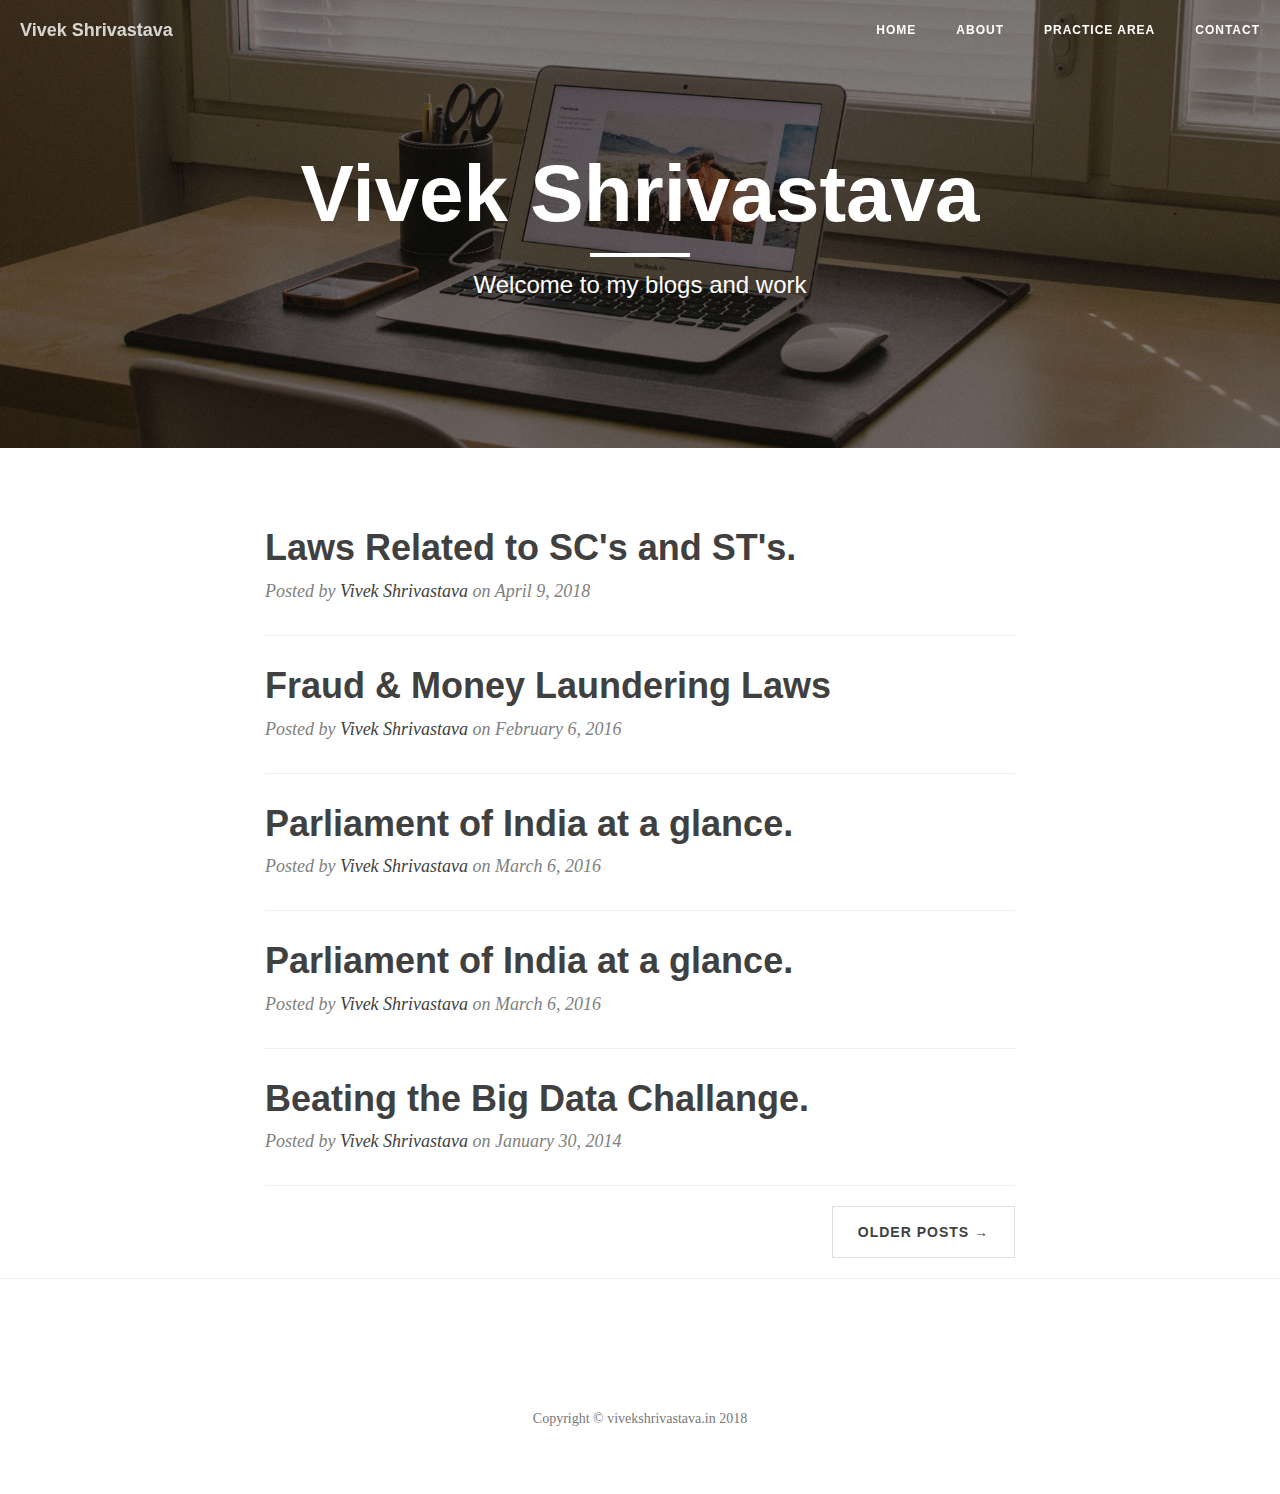
<file: index.html>
<!DOCTYPE html>
<html lang="en">

<head>

    <meta charset="utf-8">
    <meta http-equiv="X-UA-Compatible" content="IE=edge">
    <meta name="viewport" content="width=device-width, initial-scale=1">
    <meta name="description" content="">
    <meta name="author" content="">

    <title>Vivek|Lawyer, Delhi High Court</title>

    <!-- Bootstrap Core CSS -->
    <link href="css/bootstrap.min.css" rel="stylesheet">

    <!-- Custom CSS -->
    <link href="css/clean-blog.min.css" rel="stylesheet">

    <!-- Custom Fonts -->
    <link href='http://fonts.googleapis.com/css?family=Lato:300,400,700,300italic,400italic,700italic' rel='stylesheet' type='text/css'>
    <link href='http://fonts.googleapis.com/css?family=Lato:400,300,500,600' rel='stylesheet' type='text/css'>

</head>

<body>

    <!-- Navigation -->
    <nav class="navbar navbar-default navbar-custom navbar-fixed-top">
        <div class="container-fluid">
            <!-- Brand and toggle get grouped for better mobile display -->
            <div class="navbar-header page-scroll">
                <button type="button" class="navbar-toggle" data-toggle="collapse" data-target="#bs-example-navbar-collapse-1">
                    <span class="sr-only">Toggle navigation</span>
                    <span class="icon-bar"></span>
                    <span class="icon-bar"></span>
                    <span class="icon-bar"></span>
                </button>
                <a class="navbar-brand" href="index.html">Vivek Shrivastava</a>
            </div>
            <!-- Collect the nav links, forms, and other content for toggling -->
            <div class="collapse navbar-collapse" id="bs-example-navbar-collapse-1">
                <ul class="nav navbar-nav navbar-right">
                    <li>
                        <a href="index.html">Home</a>
                    </li>
                    <li>
                        <a href="about.html">About</a>
                    </li>
                    <li>
                        <a href="post.html">Practice Area</a>
                    </li>
                    <li>
                        <a href="contact.html">Contact</a>
                    </li>
                </ul>
            </div>
            <!-- /.navbar-collapse -->
        </div>
        <!-- /.container -->
    </nav>

    <!-- Page Header -->
    <!-- Set your background image for this header on the line below. -->
    <header class="intro-header" style="background-image: url('img/home-bg.jpg')">
        <div class="container">
            <div class="row">
                <div class="col-lg-8 col-lg-offset-2 col-md-10 col-md-offset-1">
                    <div class="site-heading">
                        <h1>Vivek Shrivastava</h1>
                        <hr class="small">
                        <span class="subheading">Welcome to my blogs and work </span>
                    </div>
                </div>
            </div>
        </div>
    </header>

     <div class="container">
        <div class="row">
            <div class="col-lg-8 col-lg-offset-2 col-md-10 col-md-offset-1">
                <div class="post-preview">
                    <a href="http://vivekshrivastavahr.blogspot.in/2018/04/laws-related-to-scs-sts-dear-friends-in.html">
                        <h2 class="post-title">
                            Laws Related to SC's and ST's.
                        </h2>
                        <h3 class="post-subtitle">
                            
                        </h3>
                    </a>
                <p class="post-meta">Posted by <a href="#">Vivek Shrivastava</a> on April 9, 2018</p>
            </div>
       <hr>
    <div class="post-preview">
          <a href="http://www.slideshare.net/mrvivekmba/fraud-and-money-laundering-acts-in-india">
                <h2 class="post-title">
                   Fraud & Money Laundering Laws
                      </h2>
                    </a>
                    <p class="post-meta">Posted by <a href="#">Vivek Shrivastava</a> on February 6, 2016</p>
                </div>
                <hr>
       <div class="post-preview">
                    <a href="www.slideshare.net/mrvivekmba/parliament-of-india-at-a-glance">
                        <h2 class="post-title">
                            Parliament of India at a glance.
                        </h2>
                        <h3 class="post-subtitle">
                            
                        </h3>
                    </a>
                    <p class="post-meta">Posted by <a href="#">Vivek Shrivastava</a> on March 6, 2016</p>
                </div>
                <hr>
       <div class="post-preview">
                    <a href="https://www.slideshare.net/mrvivekmba/parliament-of-india-at-a-glance">
                        <h2 class="post-title">
                            Parliament of India at a glance.
                        </h2>
                        <h3 class="post-subtitle">
                            
                        </h3>
                    </a>
                    <p class="post-meta">Posted by <a href="#">Vivek Shrivastava</a> on March 6, 2016</p>
                </div>
                <hr>
       <div class="post-preview">
                    <a href="http://vivekshrivastavahr.blogspot.in/2014/01/big-data-big-deal-for-recruiters.html">
                        <h2 class="post-title">
                            Beating the Big Data Challange.
                        </h2>
                        <h3 class="post-subtitle">
                            
                        </h3>
                    </a>
                    <p class="post-meta">Posted by <a href="#">Vivek Shrivastava</a> on January 30, 2014</p>
                </div>
                <hr>         
                <!-- Pager -->
                <ul class="pager">
                    <li class="next">
                        <a href="#">Older Posts &rarr;</a>
                    </li>
                </ul>
            </div>
        </div>
    </div>

    <hr>

    <!-- Footer -->
    <footer>
        <div class="container">
            <div class="row">
                <div class="col-lg-8 col-lg-offset-2 col-md-10 col-md-offset-1">
                    <ul class="list-inline text-center">
                        <li>
                            <a href="#">
                                <span class="fa-stack fa-lg">
                                    <i class="fa fa-circle fa-stack-2x"></i>
                                    <i class="fa fa-twitter fa-stack-1x fa-inverse"></i>
                                </span>
                            </a>
                        </li>
                        <li>
                            <a href="#">
                                <span class="fa-stack fa-lg">
                                    <i class="fa fa-circle fa-stack-2x"></i>
                                    <i class="fa fa-facebook fa-stack-1x fa-inverse"></i>
                                </span>
                            </a>
                        </li>
                        <li>
                            <a href="#">
                                <span class="fa-stack fa-lg">
                                    <i class="fa fa-circle fa-stack-2x"></i>
                                    <i class="fa fa-github fa-stack-1x fa-inverse"></i>
                                </span>
                            </a>
                        </li>
                    </ul>
                    <p class="copyright text-muted">Copyright &copy; vivekshrivastava.in 2018</p>
                </div>
            </div>
        </div>
    </footer>

    <!-- jQuery -->
    <script src="js/jquery.js"></script>

    <!-- Bootstrap Core JavaScript -->
    <script src="js/bootstrap.min.js"></script>

    <!-- Custom Theme JavaScript -->
    <script src="js/clean-blog.min.js"></script>

</body>

</html>
</file>
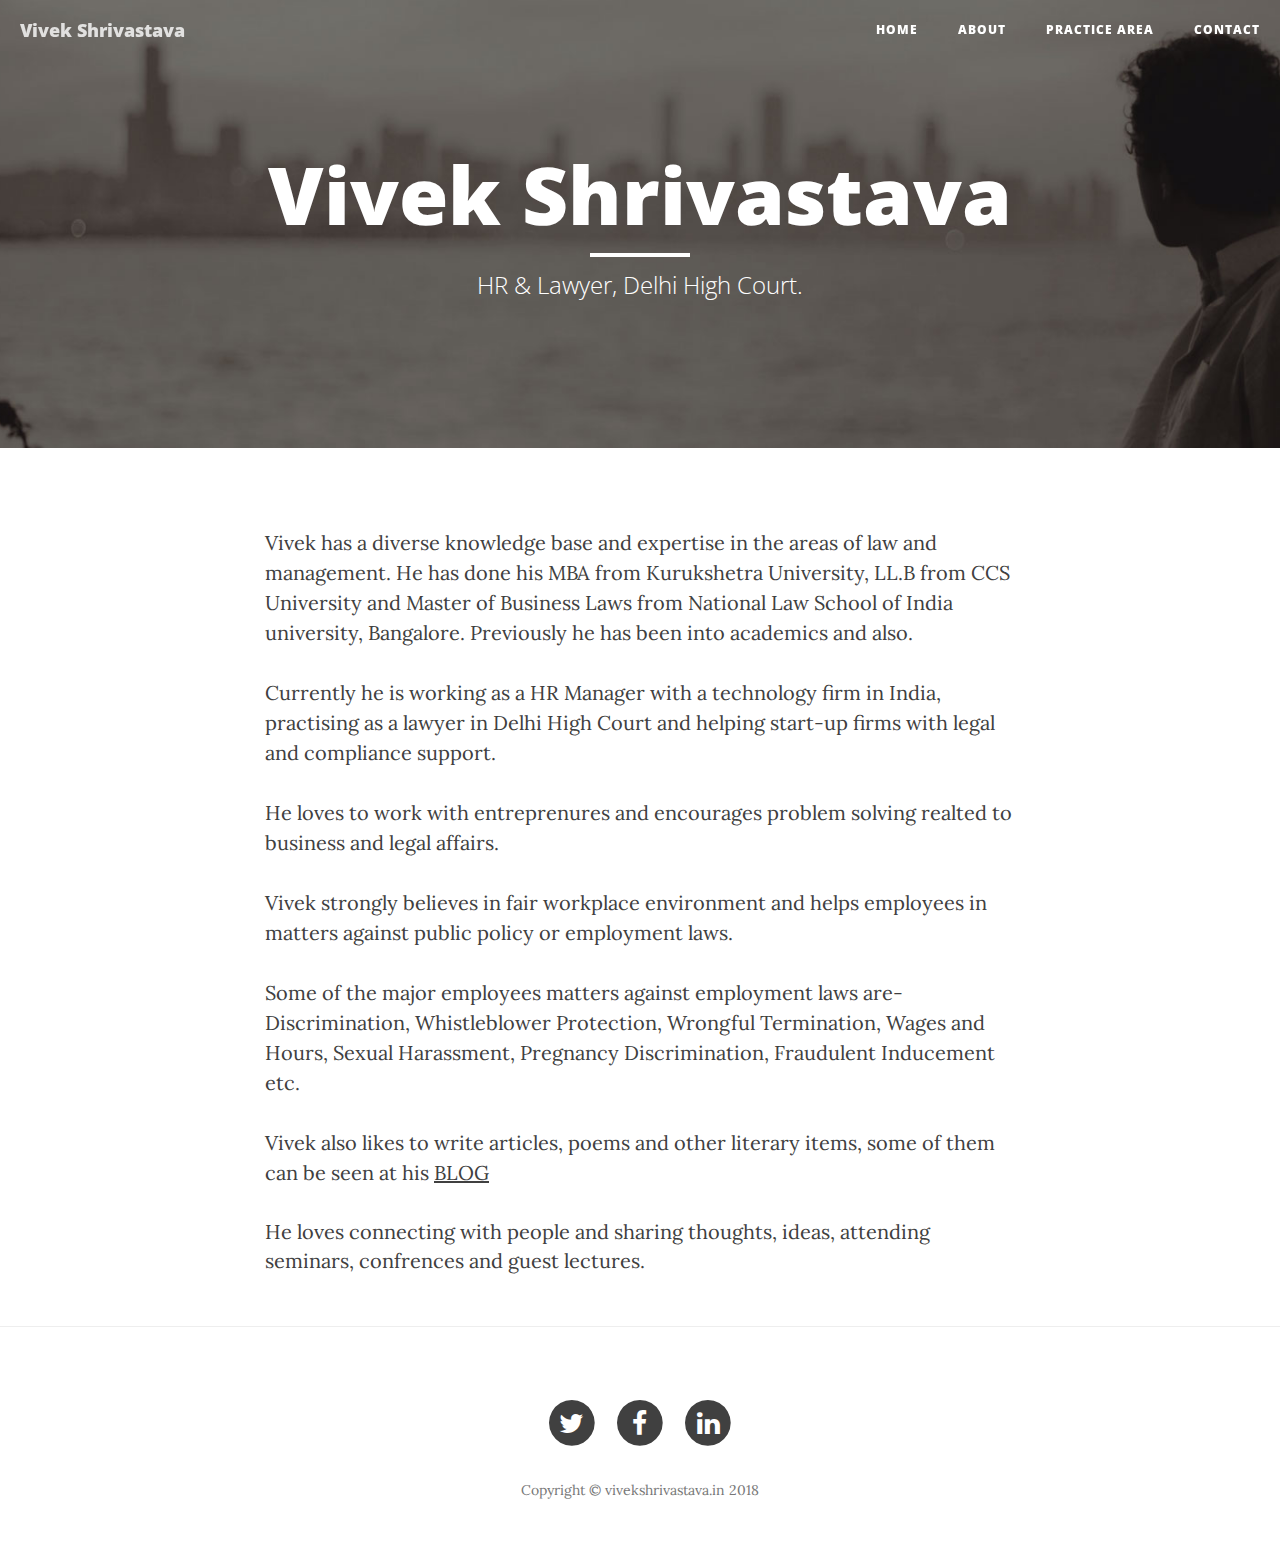
<file: about.html>
<!DOCTYPE html>
<html lang="en">

<head>

    <meta charset="utf-8">
    <meta http-equiv="X-UA-Compatible" content="IE=edge">
    <meta name="viewport" content="width=device-width, initial-scale=1">
    <meta name="description" content="">
    <meta name="author" content="">

    <title>About Vivek</title>

    <!-- Bootstrap Core CSS -->
    <link href="css/bootstrap.min.css" rel="stylesheet">

    <!-- Custom CSS -->
    <link href="css/clean-blog.min.css" rel="stylesheet">

    <!-- Custom Fonts -->
    <link href="http://maxcdn.bootstrapcdn.com/font-awesome/4.1.0/css/font-awesome.min.css" rel="stylesheet" type="text/css">
    <link href='http://fonts.googleapis.com/css?family=Lora:400,700,400italic,700italic' rel='stylesheet' type='text/css'>
    <link href='http://fonts.googleapis.com/css?family=Open+Sans:300italic,400italic,600italic,700italic,800italic,400,300,600,700,800' rel='stylesheet' type='text/css'>

    <!-- HTML5 Shim and Respond.js IE8 support of HTML5 elements and media queries -->
    <!-- WARNING: Respond.js doesn't work if you view the page via file:// -->
    <!--[if lt IE 9]>
        <script src="https://oss.maxcdn.com/libs/html5shiv/3.7.0/html5shiv.js"></script>
        <script src="https://oss.maxcdn.com/libs/respond.js/1.4.2/respond.min.js"></script>
    <![endif]-->

</head>

<body>

    <!-- Navigation -->
    <nav class="navbar navbar-default navbar-custom navbar-fixed-top">
        <div class="container-fluid">
            <!-- Brand and toggle get grouped for better mobile display -->
            <div class="navbar-header page-scroll">
                <button type="button" class="navbar-toggle" data-toggle="collapse" data-target="#bs-example-navbar-collapse-1">
                    <span class="sr-only">Toggle navigation</span>
                    <span class="icon-bar"></span>
                    <span class="icon-bar"></span>
                    <span class="icon-bar"></span>
                </button>
                <a class="navbar-brand" href="index.html">Vivek Shrivastava</a>
            </div>

            <!-- Collect the nav links, forms, and other content for toggling -->
            <div class="collapse navbar-collapse" id="bs-example-navbar-collapse-1">
                <ul class="nav navbar-nav navbar-right">
                    <li>
                        <a href="index.html">Home</a>
                    </li>
                    <li>
                        <a href="about.html">About</a>
                    </li>
                    <li>
                        <a href="post.html">Practice Area</a>
                    </li>
                    <li>
                        <a href="contact.html">Contact</a>
                    </li>
                </ul>
            </div>
            <!-- /.navbar-collapse -->
        </div>
        <!-- /.container -->
    </nav>

    <!-- Page Header -->
    <!-- Set your background image for this header on the line below. -->
    <header class="intro-header" style="background-image: url('img/about-bg.jpg')">
        <div class="container">
            <div class="row">
                <div class="col-lg-8 col-lg-offset-2 col-md-10 col-md-offset-1">
                    <div class="page-heading">
                        <h1>Vivek Shrivastava</h1>
                        <hr class="small">
                        <span class="subheading">HR & Lawyer, Delhi High Court.</span>
                    </div>
                </div>
            </div>
        </div>
    </header>

    <!-- Main Content -->
    <div class="container">
        <div class="row">
            <div class="col-lg-8 col-lg-offset-2 col-md-10 col-md-offset-1">
                <p>Vivek has a diverse knowledge base and expertise in the areas of law and management. He has done his MBA from Kurukshetra University, LL.B from CCS University and Master of Business Laws from National Law School of India university, Bangalore. Previously he has been into academics and also.</p>
                <p>Currently he is working as a HR Manager with a technology firm in India, practising as a lawyer in Delhi High Court and helping start-up firms with legal and compliance support.</p>
                <p>He loves to work with entreprenures and encourages problem solving realted to business and legal affairs.</p>
                <p>Vivek strongly believes in fair workplace environment and helps employees in matters against public policy or employment laws.</p>
                <p>Some of the major employees matters against employment laws are- Discrimination, Whistleblower Protection, Wrongful Termination, Wages and Hours, Sexual Harassment, Pregnancy Discrimination, Fraudulent Inducement etc.</p>
                <p>Vivek also likes to write articles, poems and other literary items, some of them can be seen at his <a href="https://vivekshrivastavahr.blogspot.in/">BLOG</a></p> 
                </p>He loves connecting with people and sharing thoughts, ideas, attending seminars, confrences and guest lectures.</p>
            </div>
        </div>
    </div>

    <hr>

    <!-- Footer -->
    <footer>
        <div class="container">
            <div class="row">
                <div class="col-lg-8 col-lg-offset-2 col-md-10 col-md-offset-1">
                    <ul class="list-inline text-center">
                        <li>
                            <a href="https://twitter.com/shrivivekhr">
                                <span class="fa-stack fa-lg">
                                    <i class="fa fa-circle fa-stack-2x"></i>
                                    <i class="fa fa-twitter fa-stack-1x fa-inverse"></i>
                                </span>
                            </a>
                        </li>
                        <li>
                            <a href="https://www.facebook.com/shrivivekhr">
                                <span class="fa-stack fa-lg">
                                    <i class="fa fa-circle fa-stack-2x"></i>
                                    <i class="fa fa-facebook fa-stack-1x fa-inverse"></i>
                                </span>
                            </a>
                        </li>
                        <li>
                            <a href="https://www.linkedin.com/in/vivekshrivastavahr/">
                                <span class="fa-stack fa-lg">
                                    <i class="fa fa-circle fa-stack-2x"></i>
                                    <i class="fa fa-linkedin fa-stack-1x fa-inverse"></i>
                                </span>
                            </a>
                        </li>
                    </ul>
                    <p class="copyright text-muted">Copyright &copy; vivekshrivastava.in 2018</p>
                </div>
            </div>
        </div>
    </footer>

    <!-- jQuery -->
    <script src="js/jquery.js"></script>

    <!-- Bootstrap Core JavaScript -->
    <script src="js/bootstrap.min.js"></script>

    <!-- Custom Theme JavaScript -->
    <script src="js/clean-blog.min.js"></script>

</body>

</html>
</file>
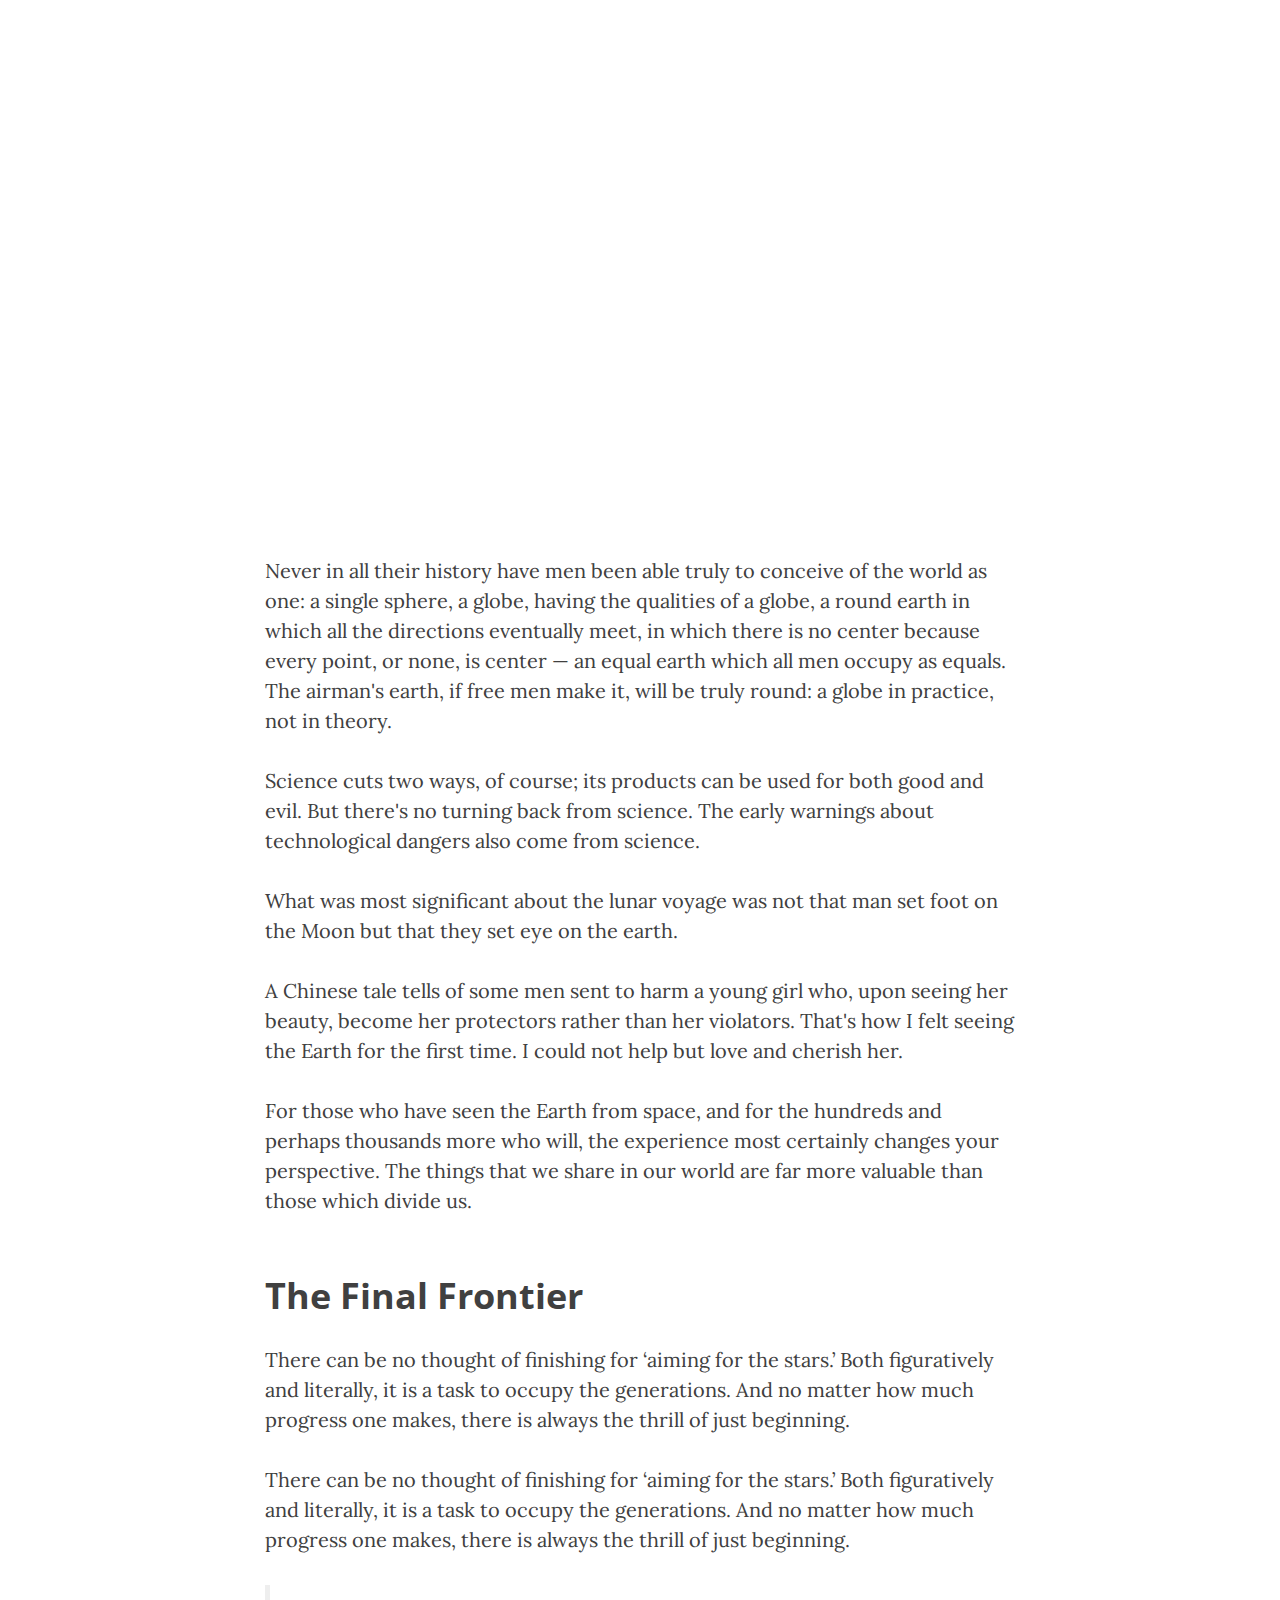
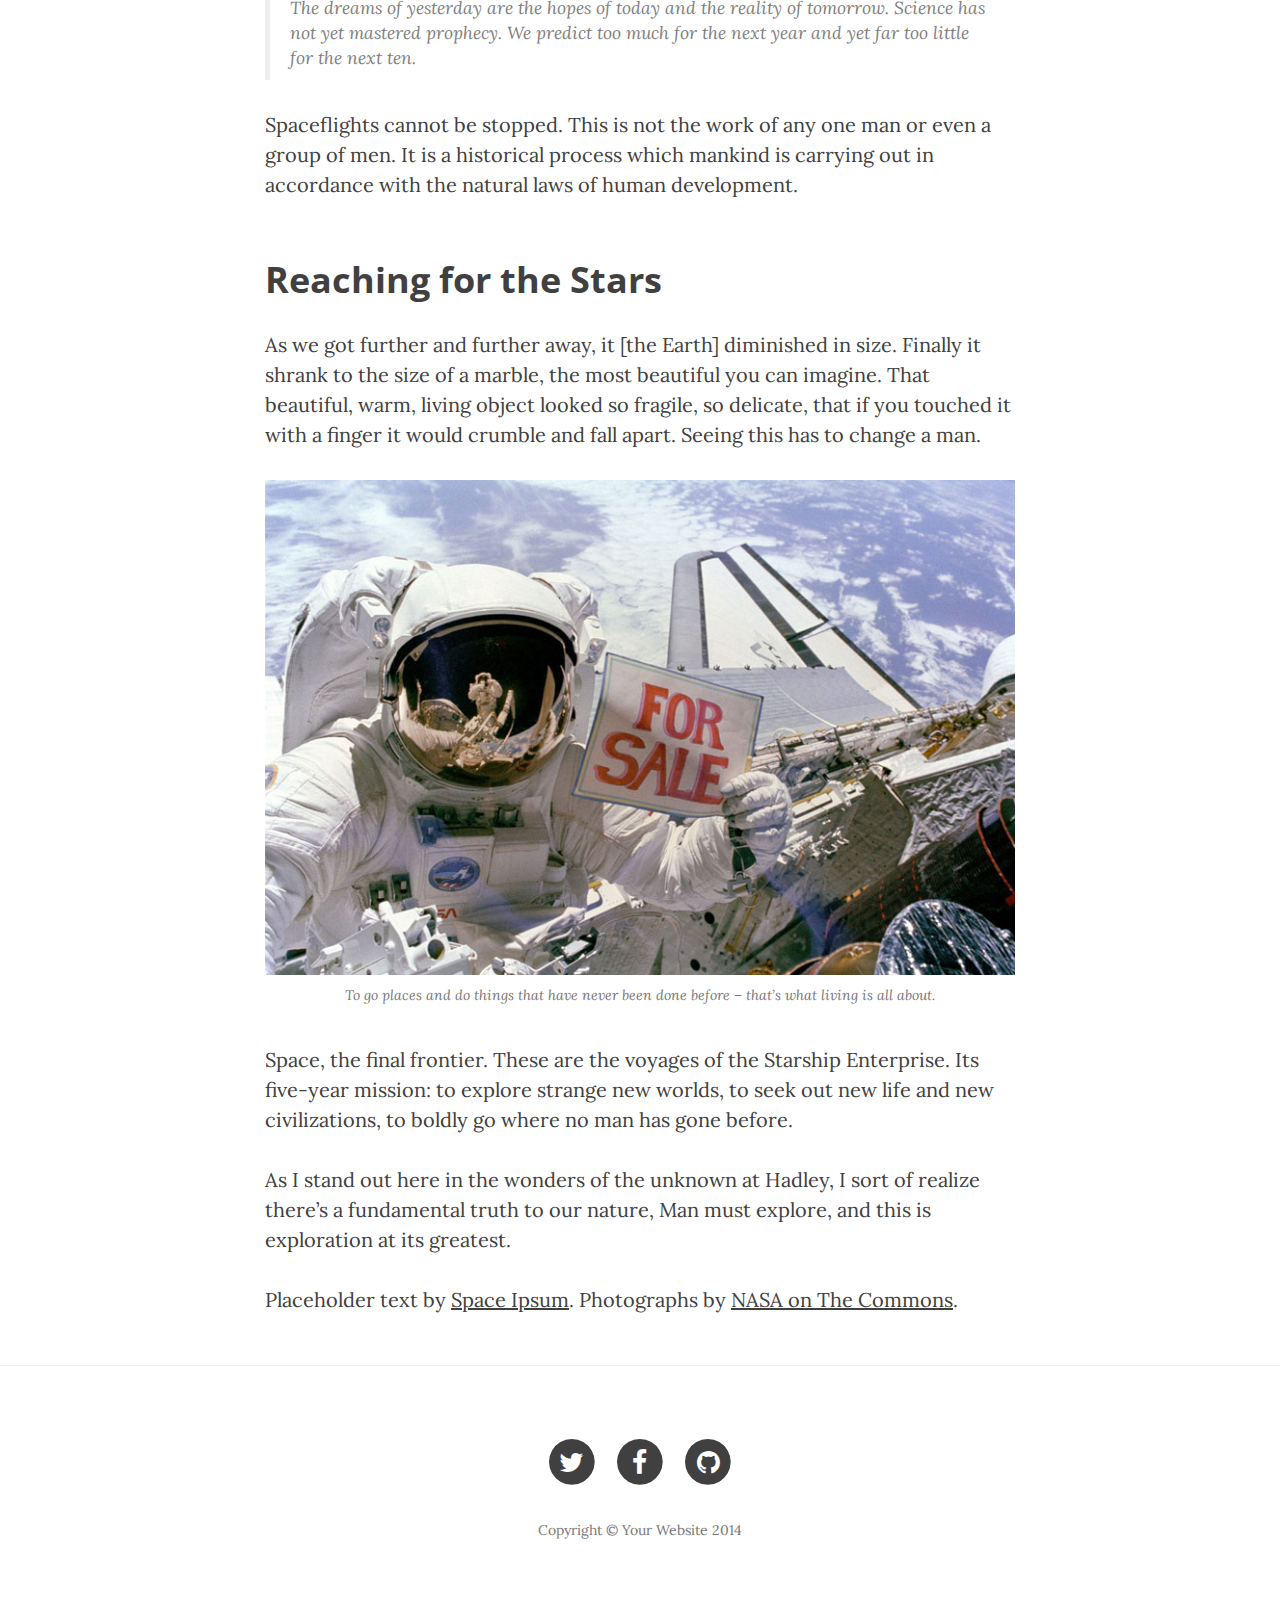
<file: Openings.html>
<!DOCTYPE html>
<html lang="en">

<head>

    <meta charset="utf-8">
    <meta http-equiv="X-UA-Compatible" content="IE=edge">
    <meta name="viewport" content="width=device-width, initial-scale=1">
    <meta name="description" content="">
    <meta name="author" content="">

    <title>Openings</title>

    <!-- Bootstrap Core CSS -->
    <link href="css/bootstrap.min.css" rel="stylesheet">

    <!-- Custom CSS -->
    <link href="css/clean-blog.min.css" rel="stylesheet">

    <!-- Custom Fonts -->
    <link href="http://maxcdn.bootstrapcdn.com/font-awesome/4.1.0/css/font-awesome.min.css" rel="stylesheet" type="text/css">
    <link href='http://fonts.googleapis.com/css?family=Lora:400,700,400italic,700italic' rel='stylesheet' type='text/css'>
    <link href='http://fonts.googleapis.com/css?family=Open+Sans:300italic,400italic,600italic,700italic,800italic,400,300,600,700,800' rel='stylesheet' type='text/css'>

    <!-- HTML5 Shim and Respond.js IE8 support of HTML5 elements and media queries -->
    <!-- WARNING: Respond.js doesn't work if you view the page via file:// -->
    <!--[if lt IE 9]>
        <script src="https://oss.maxcdn.com/libs/html5shiv/3.7.0/html5shiv.js"></script>
        <script src="https://oss.maxcdn.com/libs/respond.js/1.4.2/respond.min.js"></script>
    <![endif]-->

</head>

<body>

    <!-- Navigation -->
    <nav class="navbar navbar-default navbar-custom navbar-fixed-top">
        <div class="container-fluid">
            <!-- Brand and toggle get grouped for better mobile display -->
            <div class="navbar-header page-scroll">
                <button type="button" class="navbar-toggle" data-toggle="collapse" data-target="#bs-example-navbar-collapse-1">
                    <span class="sr-only">Toggle navigation</span>
                    <span class="icon-bar"></span>
                    <span class="icon-bar"></span>
                    <span class="icon-bar"></span>
                </button>
                <a class="navbar-brand" href="index.html">Vivek Shrivastava</a>
            </div>

            <!-- Collect the nav links, forms, and other content for toggling -->
            <div class="collapse navbar-collapse" id="bs-example-navbar-collapse-1">
                <ul class="nav navbar-nav navbar-right">
                    <li>
                        <a href="index.html">Home</a>
                    </li>
                    <li>
                        <a href="about.html">About</a>
                    </li>
                    <li>
                        <a href="openings.html">Openings</a>
                    </li>
                    <li>
                        <a href="contact.html">Contact</a>
                    </li>
                </ul>
            </div>
            <!-- /.navbar-collapse -->
        </div>
        <!-- /.container -->
    </nav>

    <!-- Page Header -->
    <!-- Set your background image for this header on the line below. -->
    <header class="intro-header" style="background-image: url('https://cloud.githubusercontent.com/assets/6592286/7327023/8924f116-eae7-11e4-90bd-53eb45aa4809.jpg')">
        <div class="container">
            <div class="row">
                <div class="col-lg-8 col-lg-offset-2 col-md-10 col-md-offset-1">
                    <div class="post-heading">
                        <h1>Vivek is hiring</h1>
                        <h2 class="subheading">See below the links of Openings</h2>
                        <span class="meta">Posted by <a href="#">Start Bootstrap</a> on August 24, 2014</span>
                    </div>
                </div>
            </div>
        </div>
    </header>

    <!-- Post Content -->
    <article>
        <div class="container">
            <div class="row">
                <div class="col-lg-8 col-lg-offset-2 col-md-10 col-md-offset-1">
                    <p>Never in all their history have men been able truly to conceive of the world as one: a single sphere, a globe, having the qualities of a globe, a round earth in which all the directions eventually meet, in which there is no center because every point, or none, is center — an equal earth which all men occupy as equals. The airman's earth, if free men make it, will be truly round: a globe in practice, not in theory.</p>

                    <p>Science cuts two ways, of course; its products can be used for both good and evil. But there's no turning back from science. The early warnings about technological dangers also come from science.</p>

                    <p>What was most significant about the lunar voyage was not that man set foot on the Moon but that they set eye on the earth.</p>

                    <p>A Chinese tale tells of some men sent to harm a young girl who, upon seeing her beauty, become her protectors rather than her violators. That's how I felt seeing the Earth for the first time. I could not help but love and cherish her.</p>

                    <p>For those who have seen the Earth from space, and for the hundreds and perhaps thousands more who will, the experience most certainly changes your perspective. The things that we share in our world are far more valuable than those which divide us.</p>

                    <h2 class="section-heading">The Final Frontier</h2>

                    <p>There can be no thought of finishing for ‘aiming for the stars.’ Both figuratively and literally, it is a task to occupy the generations. And no matter how much progress one makes, there is always the thrill of just beginning.</p>

                    <p>There can be no thought of finishing for ‘aiming for the stars.’ Both figuratively and literally, it is a task to occupy the generations. And no matter how much progress one makes, there is always the thrill of just beginning.</p>

                    <blockquote>The dreams of yesterday are the hopes of today and the reality of tomorrow. Science has not yet mastered prophecy. We predict too much for the next year and yet far too little for the next ten.</blockquote>

                    <p>Spaceflights cannot be stopped. This is not the work of any one man or even a group of men. It is a historical process which mankind is carrying out in accordance with the natural laws of human development.</p>

                    <h2 class="section-heading">Reaching for the Stars</h2>

                    <p>As we got further and further away, it [the Earth] diminished in size. Finally it shrank to the size of a marble, the most beautiful you can imagine. That beautiful, warm, living object looked so fragile, so delicate, that if you touched it with a finger it would crumble and fall apart. Seeing this has to change a man.</p>

                    <a href="#">
                        <img class="img-responsive" src="img/post-sample-image.jpg" alt="">
                    </a>
                    <span class="caption text-muted">To go places and do things that have never been done before – that’s what living is all about.</span>

                    <p>Space, the final frontier. These are the voyages of the Starship Enterprise. Its five-year mission: to explore strange new worlds, to seek out new life and new civilizations, to boldly go where no man has gone before.</p>

                    <p>As I stand out here in the wonders of the unknown at Hadley, I sort of realize there’s a fundamental truth to our nature, Man must explore, and this is exploration at its greatest.</p>

                    <p>Placeholder text by <a href="http://spaceipsum.com/">Space Ipsum</a>. Photographs by <a href="https://www.flickr.com/photos/nasacommons/">NASA on The Commons</a>.</p>
                </div>
            </div>
        </div>
    </article>

    <hr>

    <!-- Footer -->
    <footer>
        <div class="container">
            <div class="row">
                <div class="col-lg-8 col-lg-offset-2 col-md-10 col-md-offset-1">
                    <ul class="list-inline text-center">
                        <li>
                            <a href="#">
                                <span class="fa-stack fa-lg">
                                    <i class="fa fa-circle fa-stack-2x"></i>
                                    <i class="fa fa-twitter fa-stack-1x fa-inverse"></i>
                                </span>
                            </a>
                        </li>
                        <li>
                            <a href="#">
                                <span class="fa-stack fa-lg">
                                    <i class="fa fa-circle fa-stack-2x"></i>
                                    <i class="fa fa-facebook fa-stack-1x fa-inverse"></i>
                                </span>
                            </a>
                        </li>
                        <li>
                            <a href="#">
                                <span class="fa-stack fa-lg">
                                    <i class="fa fa-circle fa-stack-2x"></i>
                                    <i class="fa fa-github fa-stack-1x fa-inverse"></i>
                                </span>
                            </a>
                        </li>
                    </ul>
                    <p class="copyright text-muted">Copyright &copy; Your Website 2014</p>
                </div>
            </div>
        </div>
    </footer>

    <!-- jQuery -->
    <script src="js/jquery.js"></script>

    <!-- Bootstrap Core JavaScript -->
    <script src="js/bootstrap.min.js"></script>

    <!-- Custom Theme JavaScript -->
    <script src="js/clean-blog.min.js"></script>

</body>

</html>
</file>
<file: css/clean-blog.min.css>
/*!
 * Clean Blog v1.0.0 (http://startbootstrap.com)
 * Copyright 2014 Start Bootstrap
 * Licensed under Apache 2.0 (https://github.com/IronSummitMedia/startbootstrap/blob/gh-pages/LICENSE)
 */

body{font-family:Lora,'Times New Roman',serif;font-size:20px;color:#404040}p{line-height:1.5;margin:30px 0}p a{text-decoration:underline}h1,h2,h3,h4,h5,h6{font-family:'Open Sans','Helvetica Neue',Helvetica,Arial,sans-serif;font-weight:800}a{color:#404040}a:hover,a:focus{color:#0085a1}a img:hover,a img:focus{cursor:zoom-in}blockquote{color:gray;font-style:italic}hr.small{max-width:100px;margin:15px auto;border-width:4px;border-color:#fff}.navbar-custom{position:absolute;top:0;left:0;width:100%;z-index:3;font-family:'Open Sans','Helvetica Neue',Helvetica,Arial,sans-serif}.navbar-custom .navbar-brand{font-weight:800}.navbar-custom .nav li a{text-transform:uppercase;font-size:12px;font-weight:800;letter-spacing:1px}@media only screen and (min-width:768px){.navbar-custom{background:0 0;border-bottom:1px solid transparent}.navbar-custom .navbar-brand{color:#fff;padding:20px}.navbar-custom .navbar-brand:hover,.navbar-custom .navbar-brand:focus{color:rgba(255,255,255,.8)}.navbar-custom .nav li a{color:#fff;padding:20px}.navbar-custom .nav li a:hover,.navbar-custom .nav li a:focus{color:rgba(255,255,255,.8)}}@media only screen and (min-width:1170px){.navbar-custom{-webkit-transition:background-color .3s;-moz-transition:background-color .3s;transition:background-color .3s;-webkit-transform:translate3d(0,0,0);-moz-transform:translate3d(0,0,0);-ms-transform:translate3d(0,0,0);-o-transform:translate3d(0,0,0);transform:translate3d(0,0,0);-webkit-backface-visibility:hidden;backface-visibility:hidden}.navbar-custom.is-fixed{position:fixed;top:-61px;background-color:rgba(255,255,255,.9);border-bottom:1px solid #f2f2f2;-webkit-transition:-webkit-transform .3s;-moz-transition:-moz-transform .3s;transition:transform .3s}.navbar-custom.is-fixed .navbar-brand{color:#404040}.navbar-custom.is-fixed .navbar-brand:hover,.navbar-custom.is-fixed .navbar-brand:focus{color:#0085a1}.navbar-custom.is-fixed .nav li a{color:#404040}.navbar-custom.is-fixed .nav li a:hover,.navbar-custom.is-fixed .nav li a:focus{color:#0085a1}.navbar-custom.is-visible{-webkit-transform:translate3d(0,100%,0);-moz-transform:translate3d(0,100%,0);-ms-transform:translate3d(0,100%,0);-o-transform:translate3d(0,100%,0);transform:translate3d(0,100%,0)}}.intro-header{background-color:gray;background:no-repeat center center;background-attachment:scroll;-webkit-background-size:cover;-moz-background-size:cover;background-size:cover;-o-background-size:cover;margin-bottom:50px}.intro-header .site-heading,.intro-header .post-heading,.intro-header .page-heading{padding:100px 0 50px;color:#fff}@media only screen and (min-width:768px){.intro-header .site-heading,.intro-header .post-heading,.intro-header .page-heading{padding:150px 0}}.intro-header .site-heading,.intro-header .page-heading{text-align:center}.intro-header .site-heading h1,.intro-header .page-heading h1{margin-top:0;font-size:50px}.intro-header .site-heading .subheading,.intro-header .page-heading .subheading{font-size:24px;line-height:1.1;display:block;font-family:'Open Sans','Helvetica Neue',Helvetica,Arial,sans-serif;font-weight:300;margin:10px 0 0}@media only screen and (min-width:768px){.intro-header .site-heading h1,.intro-header .page-heading h1{font-size:80px}}.intro-header .post-heading h1{font-size:35px}.intro-header .post-heading .subheading,.intro-header .post-heading .meta{line-height:1.1;display:block}.intro-header .post-heading .subheading{font-family:'Open Sans','Helvetica Neue',Helvetica,Arial,sans-serif;font-size:24px;margin:10px 0 30px;font-weight:600}.intro-header .post-heading .meta{font-family:Lora,'Times New Roman',serif;font-style:italic;font-weight:300;font-size:20px}.intro-header .post-heading .meta a{color:#fff}@media only screen and (min-width:768px){.intro-header .post-heading h1{font-size:55px}.intro-header .post-heading .subheading{font-size:30px}}.post-preview>a{color:#404040}.post-preview>a:hover,.post-preview>a:focus{text-decoration:none;color:#0085a1}.post-preview>a>.post-title{font-size:30px;margin-top:30px;margin-bottom:10px}.post-preview>a>.post-subtitle{margin:0;font-weight:300;margin-bottom:10px}.post-preview>.post-meta{color:gray;font-size:18px;font-style:italic;margin-top:0}.post-preview>.post-meta>a{text-decoration:none;color:#404040}.post-preview>.post-meta>a:hover,.post-preview>.post-meta>a:focus{color:#0085a1;text-decoration:underline}@media only screen and (min-width:768px){.post-preview>a>.post-title{font-size:36px}}.section-heading{font-size:36px;margin-top:60px;font-weight:700}.caption{text-align:center;font-size:14px;padding:10px;font-style:italic;margin:0;display:block;border-bottom-right-radius:5px;border-bottom-left-radius:5px}footer{padding:50px 0 65px}footer .list-inline{margin:0;padding:0}footer .copyright{font-size:14px;text-align:center;margin-bottom:0}.floating-label-form-group{font-size:14px;position:relative;margin-bottom:0;padding-bottom:.5em;border-bottom:1px solid #eee}.floating-label-form-group input,.floating-label-form-group textarea{z-index:1;position:relative;padding-right:0;padding-left:0;border:none;border-radius:0;font-size:1.5em;background:0 0;box-shadow:none!important;resize:none}.floating-label-form-group label{display:block;z-index:0;position:relative;top:2em;margin:0;font-size:.85em;line-height:1.764705882em;vertical-align:middle;vertical-align:baseline;opacity:0;-webkit-transition:top .3s ease,opacity .3s ease;-moz-transition:top .3s ease,opacity .3s ease;-ms-transition:top .3s ease,opacity .3s ease;transition:top .3s ease,opacity .3s ease}.floating-label-form-group::not(:first-child){padding-left:14px;border-left:1px solid #eee}.floating-label-form-group-with-value label{top:0;opacity:1}.floating-label-form-group-with-focus label{color:#0085a1}form .row:first-child .floating-label-form-group{border-top:1px solid #eee}.btn{font-family:'Open Sans','Helvetica Neue',Helvetica,Arial,sans-serif;text-transform:uppercase;font-size:14px;font-weight:800;letter-spacing:1px;border-radius:0;padding:15px 25px}.btn-lg{font-size:16px;padding:25px 35px}.btn-default:hover,.btn-default:focus{background-color:#0085a1;border:1px solid #0085a1;color:#fff}.pager{margin:20px 0 0}.pager li>a,.pager li>span{font-family:'Open Sans','Helvetica Neue',Helvetica,Arial,sans-serif;text-transform:uppercase;font-size:14px;font-weight:800;letter-spacing:1px;padding:15px 25px;background-color:#fff;border-radius:0}.pager li>a:hover,.pager li>a:focus{color:#fff;background-color:#0085a1;border:1px solid #0085a1}.pager .disabled>a,.pager .disabled>a:hover,.pager .disabled>a:focus,.pager .disabled>span{color:gray;background-color:#404040;cursor:not-allowed}::-moz-selection{color:#fff;text-shadow:none;background:#0085a1}::selection{color:#fff;text-shadow:none;background:#0085a1}img::selection{color:#fff;background:0 0}img::-moz-selection{color:#fff;background:0 0}body{webkit-tap-highlight-color:#0085a1}
</file>
